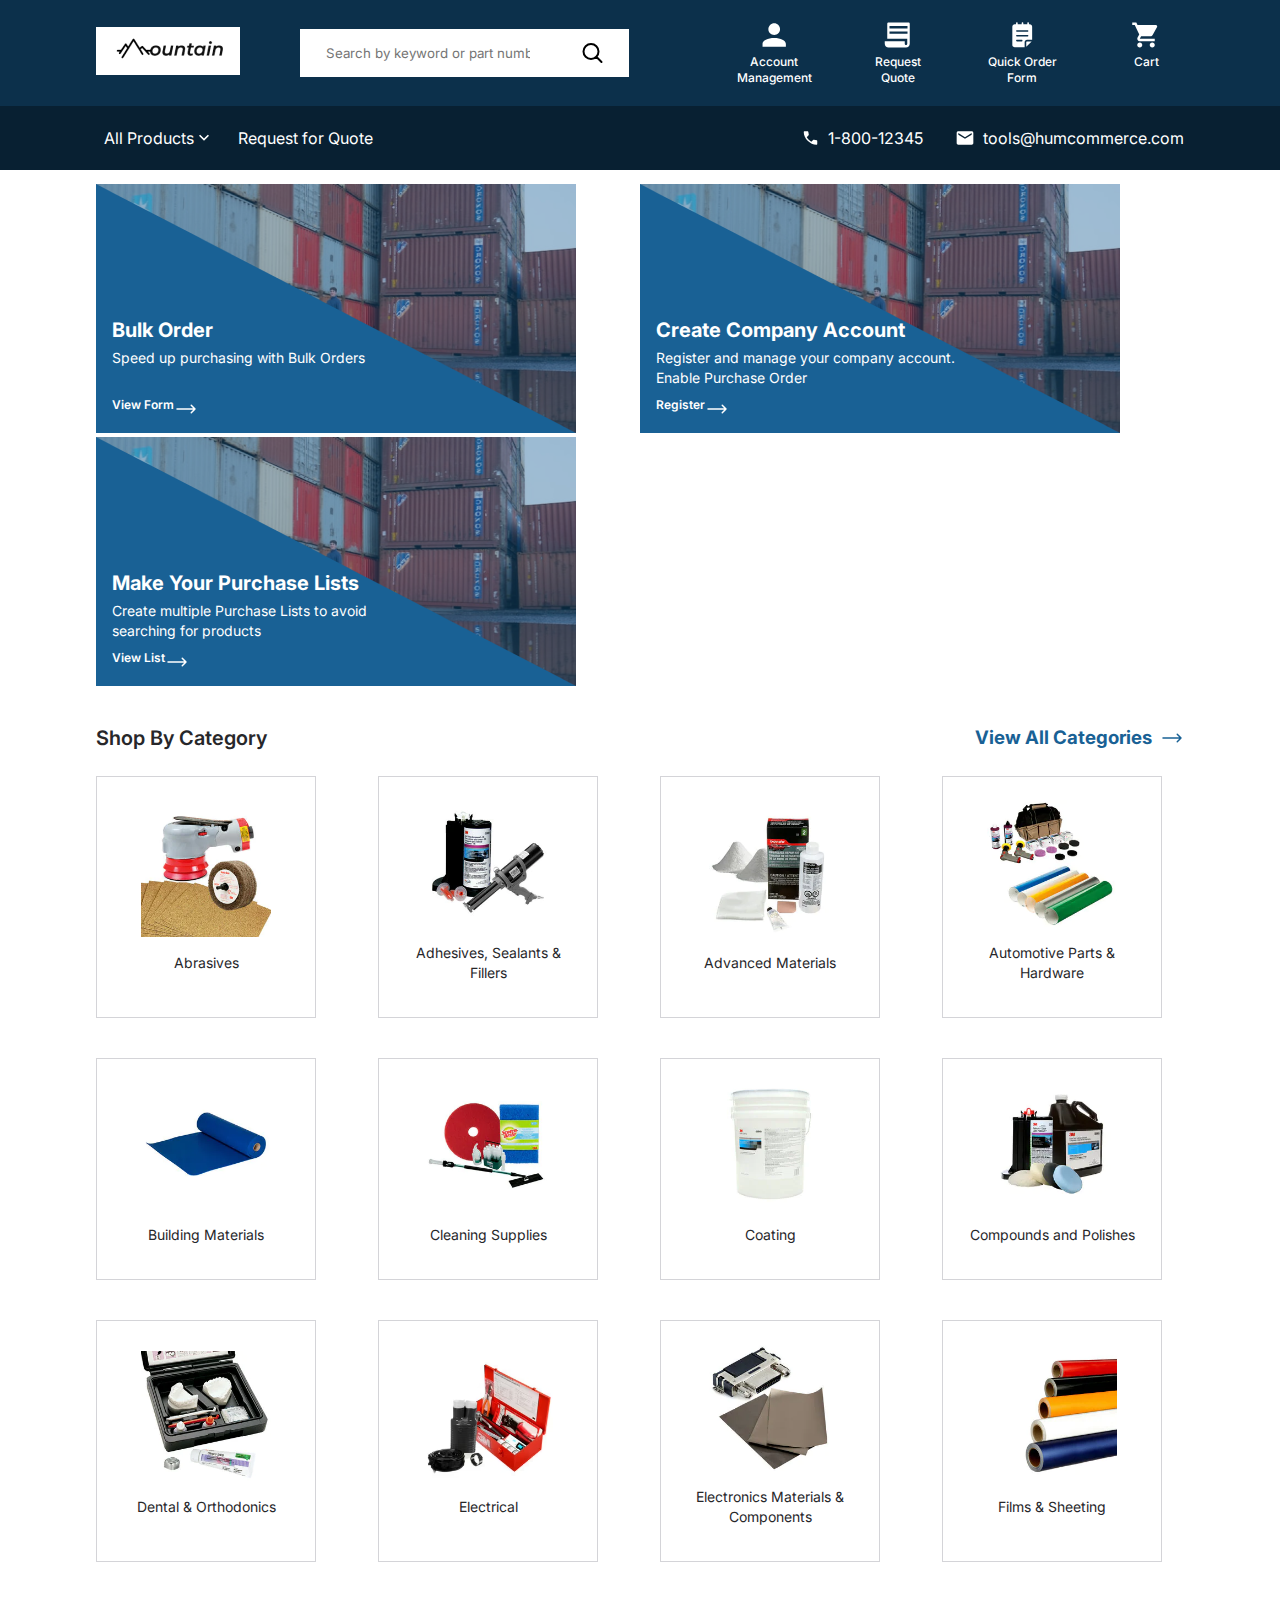
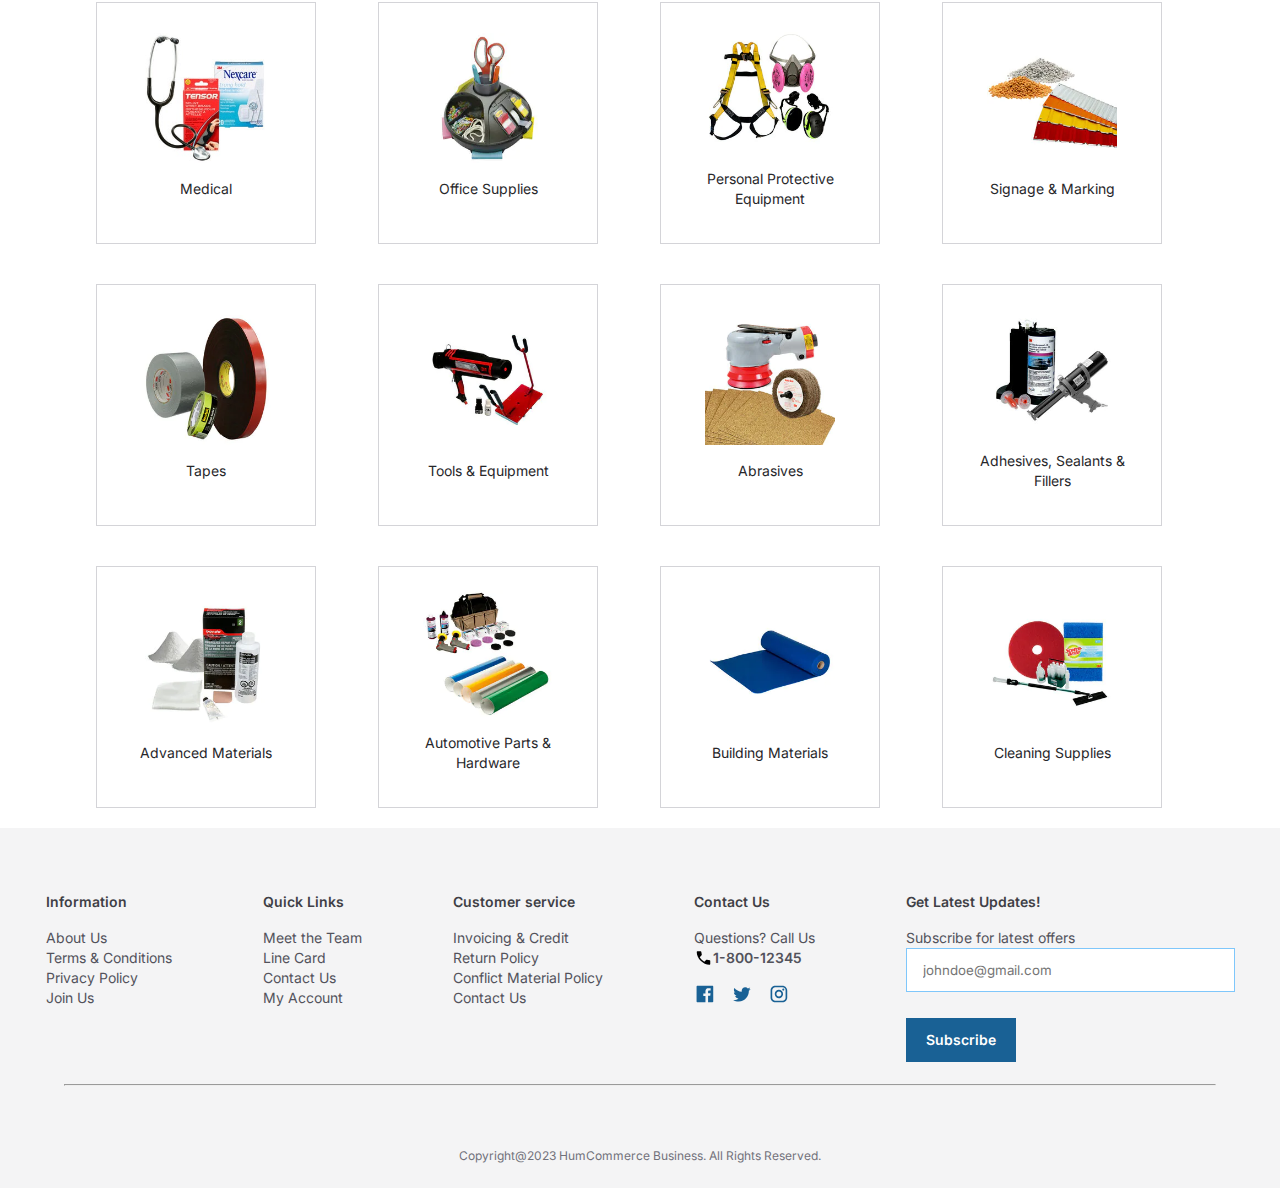
<file: index.html>
<!DOCTYPE html>
<html lang="en">
<head>
    <meta charset="UTF-8">
    <meta name="viewport" content="width=device-width, initial-scale=1.0">
    <link rel="stylesheet" href="./style.css">
    <title>Homepage </title>
    <script src="script.js" defer></script>
</head>
<body>
    <header id="navbar">
        <section id="navbar__upper">
            <section class="navbar__upper__menubar">
                <img id="navbar__logo" src="./assets/Logo.png" alt="">
                <img id="hamburger" src="./assets/hamburger.png" alt="">
            </section>
            
            <section class="navbar__search__div">
                <input id="navbar__search" type="text" placeholder="Search by keyword or part number...">
                <div class="navbar__search__icon__div">
                    <img id="navbar__search__icon" src="./assets/magnifying-glass.svg" alt="">
            
                </div>
            </section>
            
            <section id="navbar__menu">
                
                <div class="navbar__menu__div">
                    <img src="./assets/account.svg" alt="">
                    <h4 class="navbar__menu__title">Account Management</h4>
                </div>
                <div class="navbar__menu__div">
                    <img src="./assets/paper_fill.svg" alt="">
                    <h4 class="navbar__menu__title">Request Quote</h4>
                </div>
                <div class="navbar__menu__div">
                    <img src="./assets/notepad.svg" alt="">
                    <h4 class="navbar__menu__title">Quick Order Form</h4>
                </div>
                <div class="navbar__menu__div">
                    <img src="./assets/cart.svg" alt="">
                    <h4 class="navbar__menu__title">Cart</h4>
                </div>
            </section>
        </section>

        <section class="navbar__lower">
            <div class="navbar__lower__one">
                <div class="a">
                    <h3 class="navbar__lower__p">All Products</h3>
                    <img src="./assets/material-symbols_keyboard-arrow-down.svg" alt="">
                </div>
                <div>
                    <h3 class="navbar__lower__p">Request for Quote</h3>
                </div>
            </div>

            <div class="navbar__lower__two">
                <div class="navbar__list__contact">
                    <img src="./assets/call.svg" alt="">
                    <p class="navbar__lower__p">1-800-12345</p>
                </div>

                <div class="navbar__list__contact">
                    <img src="./assets/material-symbols_mail.svg" alt="">
                    <h3 class="navbar__lower__p">tools@humcommerce.com</h3>
                </div>
            </div>

        </section>
        
    </header>
    <main>
        <section class="card__section">
            <div class="card__section__card">
                <img class="image" src="./assets/Group 13229.png" alt="">
                <h3 class="heading">Bulk Order</h3>
                <p class="text">Speed up purchasing with Bulk Orders</p>
                <div class="btn">
                    <p>View Form</p>
                    <img class="arrow" src="./assets/arrow.svg" alt="">
                </div>
            </div>
        
            <div class="card__section__card">
                <img class="image" src="./assets/Group 13229.png" alt="">
                <h3 class="heading">Create Company Account</h3>
                <p class="text">Register and manage your company account. Enable Purchase Order</p>
                <div class="btn">
                    <p>Register</p>
                    <img class="arrow" src="./assets/arrow.svg" alt="">
                </div>
            </div>
        
            <div class="card__section__card">
                <img class="image" src="./assets/Group 13229.png" alt="">
                <h3 class="heading">Make Your Purchase Lists</h3>
                <p class="text">Create multiple Purchase Lists to avoid searching for products</p>
                <div class="btn">
                    <p>View List</p>
                    <img class="arrow" src="./assets/arrow.svg" alt="">
                </div>
            </div>
        </section>
        <section id="main__section">
            <section id="one">
                <h2 class="one__title">Shop By Category</h2>
                <div class="one__view__div">
                    <h3 class="one__view">View All Categories</h3>
                    <img src="./assets/arrow-long-right.svg" alt="">
                </div>
            </section>
            <section id="two">

                <div class="two__item">
                    <img class="category" src="./assets/a.png" alt="">
                    <h4 class="two__item__title">Abrasives</h4>
                </div>
    
                <div class="two__item">
                    <img class="category" src="./assets/b.png" alt="">
                    <h4 class="two__item__title">Adhesives, Sealants & Fillers</h4>
                </div>
    
                <div class="two__item">
                    <img class="category" src="./assets/c.png" alt="">
                    <h4 class="two__item__title">Advanced Materials</h4>
                </div>
    
                <div class="two__item">
                    <img class="category" src="./assets/d.png" alt="">
                    <h4 class="two__item__title">Automotive Parts & Hardware</h4>
                </div>
    
                <div class="two__item">
                    <img class="category" src="./assets/building_material.png" alt="">
                    <h4 class="two__item__title">Building Materials</h4>
                </div>
    
                <div class="two__item">
                    <img class="category" src="./assets/cleaning_material.png" alt="">
                    <h4 class="two__item__title">Cleaning Supplies</h4>
                </div>
    
                <div class="two__item">
                    <img class="category" src="./assets/coating.png" alt="">
                    <h4 class="two__item__title">Coating</h4>
                </div>
    
                <div class="two__item">
                    <img class="category" src="./assets/compounds.png" alt="">
                    <h4 class="two__item__title">Compounds and Polishes</h4>
                </div>
    
                <div class="two__item">
                    <img class="category" src="./assets/dental.png" alt="">
                    <h4 class="two__item__title">Dental & Orthodonics</h4>
                </div>
    
    
                <div class="two__item">
                    <img class="category" src="./assets/electrical.png" alt="">
                    <h4 class="two__item__title">Electrical</h4>
                </div>
    
                <div class="two__item">
                    <img class="category" src="./assets/electronic.png" alt="">
                    <h4 class="two__item__title">Electronics Materials & Components</h4>
                </div>
    
                <div class="two__item">
                    <img class="category" src="./assets/films.png" alt="">
                    <h4 class="two__item__title">Films & Sheeting</h4>
                </div>
                <div class="two__item">
                    <img class="category" src="./assets/medical.png" alt="">
                    <h4 class="two__item__title">Medical</h4>
                </div>
                <div class="two__item">
                    <img class="category" src="./assets/office_supplies.png" alt="">
                    <h4 class="two__item__title">Office Supplies</h4>
                </div>
                <div class="two__item">
                    <img class="category" src="./assets/PPE.png" alt="">
                    <h4 class="two__item__title">Personal Protective Equipment</h4>
                </div>
                <div class="two__item">
                    <img class="category" src="./assets/signage.png" alt="">
                    <h4 class="two__item__title">Signage & Marking</h4>
                </div>
                <div class="two__item">
                    <img class="category" src="./assets/tapes.png" alt="">
                    <h4 class="two__item__title">Tapes</h4>
                </div>
                <div class="two__item">
                    <img class="category" src="./assets/tools.png" alt="">
                    <h4 class="two__item__title">Tools & Equipment</h4>
                </div>
                <div class="two__item">
                    <img class="category" src="./assets/a.png" alt="">
                    <h4 class="two__item__title">Abrasives</h4>
                </div>
                <div class="two__item">
                    <img class="category" src="./assets/b.png" alt="">
                    <h4 class="two__item__title">Adhesives, Sealants & Fillers</h4>
                </div>
                <div class="two__item">
                    <img class="category" src="./assets/c.png" alt="">
                    <h4 class="two__item__title">Advanced Materials</h4>
                </div>
                <div class="two__item">
                    <img class="category" src="./assets/d.png" alt="">
                    <h4 class="two__item__title">Automotive Parts & Hardware</h4>
                </div>
                <div class="two__item">
                    <img class="category" src="./assets/building_material.png" alt="">
                    <h4 class="two__item__title">Building Materials</h4>
                </div>
                <div class="two__item">
                    <img class="category" src="./assets/cleaning_material.png" alt="">
                    <h4 class="two__item__title">Cleaning Supplies</h4>
                </div>
                
            </section>
            
        </section>
    </main>
    <footer id="footer">
        <div class="footer__upper">
            <section class="footer__section">
                <h2 class="footer__upper__title">Information</h2>
                <ul class="footer__list">
                    <li class="footer__list__item">About Us</li>
                    <li class="footer__list__item">Terms & Conditions</li>
                    <li class="footer__list__item">Privacy Policy</li>
                    <li class="footer__list__item">Join Us</li>
                </ul>
            </section>
            <section class="footer__section">
                <h2 class="footer__upper__title">Quick Links</h2>
                <ul class="footer__list">
                    <li class="footer__list__item">Meet the Team</li>
                    <li class="footer__list__item">Line Card</li>
                    <li class="footer__list__item">Contact Us</li>
                    <li class="footer__list__item">My Account</li>
                </ul>
            </section>
            <section class="footer__section">
                <h2 class="footer__upper__title">Customer service</h2>
                <ul class="footer__list">
                    <li class="footer__list__item">Invoicing & Credit</li>
                    <li class="footer__list__item">Return Policy</li>
                    <li class="footer__list__item">Conflict Material Policy</li>
                    <li class="footer__list__item">Contact Us</li>
                </ul>
            
            </section>
            <section class="footer__section">
                <h2 class="footer__upper__title">Contact Us</h2>
                <ul class="footer__list">

                    <p class="footer__list__item">Questions? Call Us</p>
                </ul>
                <div class="footer__list__contact">
                    <img src="./assets/material-symbols_call.svg" alt="">
                    <p class="footer__list__number">1-800-12345</p>
                </div>
                <ul class="footer__socials">
                    <li>
                        <img src="./assets/uil_facebook.svg" alt="">
                    </li>
                    <li>
                        <img src="./assets/mdi_twitter.svg" alt="">
                    </li>
                    <li>
                        <img src="./assets/mdi_instagram.svg" alt="">
                    </li>
                </ul>
            </section>
            
            <section class="footer__section">
                <h2 class="footer__upper__title">Get Latest Updates!</h2>
                <h3 class="footer__list footer__list__item">Subscribe for latest offers</h3>
                <form action="">
                    <input class="footer__input" placeholder="johndoe@gmail.com" type="email" name="" id="">
                    <input class="footer__subscribe" type="submit" value="Subscribe">
                </form>
            </section>
        </div>
        <hr>
        <div class="footer__copyright">
            <p>Copyright@2023 HumCommerce Business. All Rights Reserved.</p>
        </div>
        
    </footer>
    
    
    
</body>
</html>
</file>
<file: style.css>
@import url('https://fonts.googleapis.com/css2?family=Inter:wght@100;200;300;400;500;600;700;800;900&display=swap');


*{
    margin: 0;
    padding: 0;
    font-family: 'Inter',sans-serif;
    box-sizing: border-box;
}

.a{
    display: flex;
    align-items: center;
    margin-right: 1rem;
}

#navbar{
    display: flex;
    flex-direction: column;
    background: var(--pallate-blue-850, #0C304B);
}

#navbar__menu{
    display: flex;
    align-items: center;
}
.navbar__search__div{
    display: flex;
    align-items: center;
    justify-content: center;  
}
#navbar__search{
    display: flex;
    width: 46.9375rem;
    border-color: transparent ;
    padding: 0.875rem 1.5rem;
    align-items: flex-start;
}
.navbar__search__icon__div{
    display: inline-flex;
        padding: 0.72rem 1.5rem;
        align-items: flex-start;
        gap: 0.5rem;
        border-color: transparent;
        background: var(--pallate-white, #FFF);
}
#navbar__search__icon{
    fill: #FFF;
    display: inline-flex;
    align-items: flex-start;
    gap: 0.5rem;
}
.navbar__menu__div{
    display: flex;
    margin-left: 3rem;
    align-items: center;
    flex-direction: column;
}
.navbar__menu__title{
    color: var(--pallate-white, #FFF);
    text-align: center;
    font-size: 0.75rem;
    font-style: normal;
    font-weight: 500;
    line-height: 1rem;
    width: 4.75rem;
    height: 2rem;
    margin-top:0.25rem;
}
.navbar__lower{
    display: flex;
    justify-content: space-between;
    padding: 1.25rem 6rem;
    height: 4rem;
    background: var(--pallate-blue-900, #082032);
}


.two__item{
    display: flex;
    flex-direction: column;
    width: 13.75rem;
    padding: 1.25rem 1.5rem 2.125rem 1.5rem;
    justify-content: center;
    align-items: center;
    border: 1px solid var(--pallate-gray-300, #D4D4D8);
    background: var(--pallate-white, #FFF);
}

.category{
    width: 8.125rem;
    height: 8.125rem;
    flex-shrink: 0;
}

.two__item__title{
    color: var(--pallate-gray-800, #27272A);
    text-align: center;
    margin-top:1rem ;
    font-family: Inter;
    font-size: 0.875rem;
    font-style: normal;
    font-weight: 400;
    line-height: 1.25rem;  
}

#two{
    display: grid;
    grid-template-columns: repeat(auto-fit,minmax(13.75rem,1fr));
    gap: 2.5rem;
    margin-top:1.5rem;
}

#main__section{
    padding: 1.25rem 6rem;
}

#footer{
  
    display: flex;
    flex-wrap: wrap;
    flex-direction: column;
    height: 22.5rem;
    flex-shrink: 0;
    background: var(--pallate-gray-100, #F4F4F5);
}

.footer__upper{
    display: flex;
    margin-top: 4rem;
    justify-content: space-around;
}

.footer__upper__title{
    color: var(--pallate-gray-700, #3F3F46);
    font-family: Inter;
    font-size: 0.875rem;
    font-style: normal;
    font-weight: 600;
    line-height: 1.25rem;

}

.footer__list__item{
    color: var(--pallate-gray-600, #52525B);
    font-family: Inter;
    font-size: 0.875rem;
    font-style: normal;
    font-weight: 400;
    line-height: 1.25rem;
}
.footer__list{
    margin-top:1rem;
}
.navbar__list__contact{
    display: flex;
    margin-left:2rem;
}
.footer__list__contact{
    display: flex;
    /* margin-left: 2.5rem; */
}

.footer__list__number{
    color: var(--pallate-gray-600, #52525B);
    font-family: Inter;
    font-size: 0.875rem;
    font-style: normal;
    font-weight: 600;
    line-height: 1.25rem;
}

ul>li{
    list-style-type: none;
}

.footer__socials{
    display: flex;
    margin-top: 1rem;
    gap:1rem;
}

.footer__copyright{
    position: relative;
    top:0.5rem;
    color: var(--pallate-gray-500, #71717A);
    text-align: center;
    padding:2rem;
    font-family: Inter;
    font-size: 0.75rem;
    font-style: normal;
    font-weight: 400;
    line-height: 1rem;

}
hr{
    margin: auto;
    width: 90%;
    height: 0.0625rem;
    background: #E4E4E7;
}

.footer__subscribe{
    border: none;
    display: inline-flex;
    padding: 0.75rem 1.25rem;
    justify-content: center;
    align-items: center;
    background: var(--pallate-blue-700, #196195);
    color: var(--pallate-white, #FFF);
    margin-top: 1.62rem;
    font-family: Inter;
    font-size: 0.875rem;
    font-style: normal;
    font-weight: 600;
    line-height: 1.25rem;
}

#navbar__upper{
    display: flex;
    flex-wrap: wrap;
    padding: 1.25rem 6rem;
    justify-content: space-between;
    align-items: center;
}

.navbar__lower__p{
    color: var(--pallate-white, #FFF);
    font-family: Inter;
    font-size: 1rem;
    font-style: normal;
    font-weight: 400;
    line-height: 1.5rem;
    margin-left:0.5rem;
}
.navbar__lower__one{
    display: flex;
}

.navbar__lower__two{
    display: flex;
}
.footer__input{
    display: flex;
    width: 20.5625rem;
    height: 2.75rem;
    padding: 0.75rem 11.1875rem 0.75rem 1rem;
    align-items: center;
    flex-shrink: 0;
    border: 1px solid var(--pallate-blue-300, #7FC7FB);
    background: var(--pallate-white, #FFF);
}

#one{
    display: flex;
    justify-content: space-between;
    align-items: center;
}
.one__view__div{
    display: flex;
    align-items: center;
}
.one__title{
    color: var(--pallate-gray-800, #27272A);
    font-family: Inter;
    font-size: 1.25rem;
    font-style: normal;
    font-weight: 600;
    line-height: 1.75rem;
}

.one__view{
    color: var(--pallate-blue-700, #196195);
    font-family: Inter;
    font-style: normal;
    font-weight: 700;
    margin-right:0.5rem;
    line-height: 1.25rem;
}


.main__one{
    display: flex;
    justify-content: space-between;
padding: 0.875rem 6rem;
}
.main__item__img{
    position: relative;

}
#hamburger{
    display: none;
}

.main__item__heading{
    position: relative;
    top:-8.25rem;
    margin-left: 1rem;
    color: var(--pallate-white, #FFF);
    font-family: Inter;
    font-size: 1.25rem;
    font-style: normal;
    font-weight: 700;
    line-height: 1.75rem;
}

.main__item__p{
    position: relative;
    top: -8.25rem;
    color: var(--pallate-white, #FFF);
    margin-left: 1rem;
    font-family: Inter;
    font-size: 0.875rem;
    font-style: normal;
    font-weight: 400;
    /* padding-right: 2rem; */
    line-height: 1.25rem;
}

.main__item__arrow{
    position: relative;
        top: -8.25rem;
        color: var(--pallate-white, #FFF);
        margin-left: 1rem;
        font-family: Inter;
        font-size: 0.875rem;
        font-style: normal;
        font-weight: 400;
        /* padding-right: 2rem; */
        line-height: 1.25rem;
}

.main__item__view{
    position: relative;
    top: -6rem;
    color: var(--pallate-white, #FFF);
    margin-left: 1rem;
    font-family: Inter;
    font-size: 0.875rem;
    font-style: normal;
    font-weight: 400;
    line-height: 1.25rem;
}


/* .image{
    position: absolute;
    
} */
.card__section{
    position: relative;
    padding: 0.875rem 6rem;
    display: flex;
    justify-content: space-between;
}
.image{
    width: 31rem;
    height: 15.5625rem;
}
.card__section__card{
    position: relative;
    /* margin-right:30rem; */
}
.heading{
    position: absolute;
    top: 8.25rem;
    color: var(--pallate-white, #FFF);
        /* leading-7/font-bold */
        font-family: Inter;
        font-size: 1.25rem;
        font-style: normal;
        font-weight: 700;
        line-height: 1.75rem;
        /* 140% */
        padding-left: 1rem;
}

.text{
    position: absolute;
    top: 10.25rem;
    color: var(--pallate-white, #FFF);
    width: 60%;
    /* leading-5/font-normal */
    font-family: Inter;
    font-size: 0.875rem;
    font-style: normal;
    font-weight: 400;
    line-height: 1.25rem;
    padding-left: 1rem;
    /* 142.857% */
}

.btn{
    display: flex;
    position: absolute;
    bottom:1rem;
    padding-left:1rem ;
    color: var(--pallate-white, #FFF);
    font-family: Inter;
    font-size: 0.75rem;
    font-style: normal;
    font-weight: 600;
    line-height: 1rem;
       
}

@media screen and (max-width:600px) {
    #navbar__upper {
        padding: 1.25rem;
    }

    #footer {
        display: block;
        height: 22.5rem;

    }

    .footer__upper {
        padding: 2rem;
        flex-wrap: wrap;
        display: block;
    }

    .footer__section {
        margin-top: 1rem;
        margin: 2rem;
    }

    .footer__input {
        width: 70vw;
        padding: 8px;
    }

    .navbar__search__div {
        display: none;
        width: 5rem;
    }

    .navbar__menu__div {
        margin-left: 0;
    }

    #navbar__search {
        width: 5rem;
    }

    .main__one {
        margin-top: 1rem;
        display: block;
        padding: 0rem;
    }

    .main__item__img {
        margin: auto;
        width: 90vw;
    }

    #navbar__menu {
        position: relative;
        width: 100vw;
        height: 30vh;
        display: flex;
        flex-direction: column;
        justify-content: center;
        align-items: center;
        display: none;
        /* visibility: hidden; */

    }

    .navbar__menu__div {
        width: 100%;
        display: flex;
        flex-direction: row;
        margin: 15px;
        align-items: center;
        justify-content: center;
    }

    .navbar__menu__title {
        margin-left: 10px;

    }

    .navbar__lower {
        display: block;
        padding: 2rem;
    }

    #hamburger {
        display: flex;
        width: 2rem;
        height: 2rem;

    }

    .navbar__upper__menubar {
        width: 100%;
        display: flex;
        align-items: center;
        justify-content: space-between;
    }

    #main__section {
        padding: 2rem;
    }

    #two {
        place-items: center;
        grid-template-columns: repeat(auto-fit, minmax(13.75rem, 1fr));
    }

    .navbar__lower {
        display: block;
        padding: 2rem;
        height: 5rem;
    }

    #footer {
        position: relative;
        height: auto;
    }

    .one__title {
        font-size: 0.8rem;
    }

    .one__view {
        font-size: 0.8rem;
    }

    .navbar__lower__one {
        width: 100%;
        justify-content: space-between;
    }

    .navbar__lower__two {
        margin-top: 0.5rem;
        width: 100%;
        justify-content: space-between;
    }

    .navbar__lower {
        height: fit-content;
        /* height:5.5rem; */
    }

    .navbar__lower__p {
        font-size: 0.7rem;
    }

    .navbar__list__contact {
        margin: 0;
    }

    .one__view {
        margin: 0;
    }

    .footer__section {
        padding: 0;
    }
    .card__section{
        padding: 2rem;
        display: block;
    }

    .image{
        width: 85vw;
    }
    .heading{
        font-size: 1rem;
    }
    .text{
        font-size:0.65rem;
        width: 60vw;
    }
}


/* Small devices (portrait tablets and large phones, 600px and up) */
@media only screen and (min-width:600px) and (max-width: 768px) {
    
    #hamburger {
        display: flex;
        width: 2rem;
        height: 2rem;
        }

        .navbar__upper__menubar{
            width: 100%;
            display: flex;
            justify-content: space-between;
        }

        .navbar__search__div{
            margin-top: 1rem;
        }
    #footer {
        display: block;
        /* height: 22.5rem; */
        height: auto;
    }

    .footer__upper {
        padding: 2rem;
        flex-wrap: wrap;
    }

    .footer__section {
        margin-top: 1rem;
        margin: 1rem;
    }

    #navbar__upper{
        padding:2rem;
        margin:0;
    }

    .navbar__search__div{
        width: 90vw;
    }
    #navbar__menu {
            position: relative;
            width: 100vw;
            height: 40vh;
            display: flex;
            flex-direction: column;
            justify-content: center;
            align-items: center;
            display: none;
        }
        .navbar__lower{
            padding:2rem;
            height: fit-content;
            display: block;
            /* font-size:0.3rem; */
        }
        .navbar__lower__one{
            justify-content: space-between;
        }
                .navbar__lower__two {
                    justify-content: space-between;
                }
        .navbar__list__contact{
            margin: 0;
        }
        .navbar__menu__div{
            margin:15px 0;
        }
        .navbar__lower__p{
            font-size: 1rem;
        }
        .card__section {
            padding: 2rem;
            display: flex;
            flex-direction: column;
            justify-content: center;
            align-items: center;
        }
        #main__section{
            padding: 1.25rem 3.5rem;
        }
        .image {
            width: 85vw;
        }
        
                .heading {
                    font-size: 1.3rem;
                }
        
                .text {
                    font-size: 0.8rem;
                    width: 60vw;
                }
    #two{
        place-items: center;
    }
}

/* Medium devices (landscape tablets, 768px and up) */
@media only screen and (min-width: 768px) and (max-width:992px){
    #footer {
            display: block;
            height:auto;
    
        }
    
        .footer__upper {
            padding: 2rem;
            flex-wrap: wrap;
            display: block;
            display: grid;
            grid-template-columns: 25% 25% 25%;
        }
    
        .footer__section {
            margin-top: 1rem;
            margin: 2rem;
        }
    
        .footer__input {
            width: 50vw;
            padding: 8px;
        }
    #hamburger {
            display: flex;
            width: 2rem;
            height: 2rem;
        }
    
        .navbar__upper__menubar {
            width: 100%;
            display: flex;
            justify-content: space-between;
        }
        .navbar__search__div {
            margin-top: 1rem;
        }
    .card__section{
        display: grid;
        padding:0.875rem 2rem;
        grid-template-columns: repeat(auto-fit, minmax(20rem ,1fr));
    }
    .image{
        width: 20rem;
    }
    #main__section{
        padding:0.875rem 2rem;
    }
        #navbar__upper {
            padding: 2rem;
            margin: 0;
        }
    
        .navbar__search__div {
            width: 90vw;
        }
    
        #navbar__menu {
            position: relative;
            width: 100vw;
            height: 35vh;
            display: flex;
            flex-direction: column;
            justify-content: center;
            align-items: center;
            display: none;
        }

        .navbar__menu__div{
            margin: 10px 0;
        }
    
        .navbar__lower {
            padding: 2rem;
            height: fit-content;
            display: block;
 
        }
.navbar__lower {
    padding: 2rem;
    height: fit-content;
    display: block;

}

.navbar__lower__one {
    justify-content: space-between;
}

.navbar__lower__two {
    justify-content: space-between;
}

.navbar__list__contact {
    margin: 0;
}

.navbar__lower__p {
    font-size: 1rem;
}
}

/* Large devices (laptops/desktops, 992px and up) */
@media only screen and (min-width: 992px) and (max-width:1200px) {
    #navbar__upper{
        padding: 0.875rem 2rem;
    }

    #navbar__menu{
        align-items: center;
        display: flex;
        justify-content: space-between;
    }
    
    .card__section{
        padding:0.875rem 2rem;
        display: grid;
        grid-template-columns: repeat(auto-fit, minmax(25rem, 1fr));
    }
    .image{
        width: 25rem;
    }
    #navbar__search{
        width: 14rem;
    }
}

/* Extra large devices (large laptops and desktops, 1200px and up) */
@media only screen and (min-width: 1200px) and (max-width:1400px){
    #navbar__search {
        width: 16rem;
    }

    .card__section{
        display: grid;
    grid-template-columns: repeat(auto-fit, minmax(25rem, 1fr));
    }
    
    .image {
        width: 30rem;
    }
}

@media only screen  and (min-width:1400px){
    #navbar__search {
            width: 35rem;
        }

       
}
</file>
